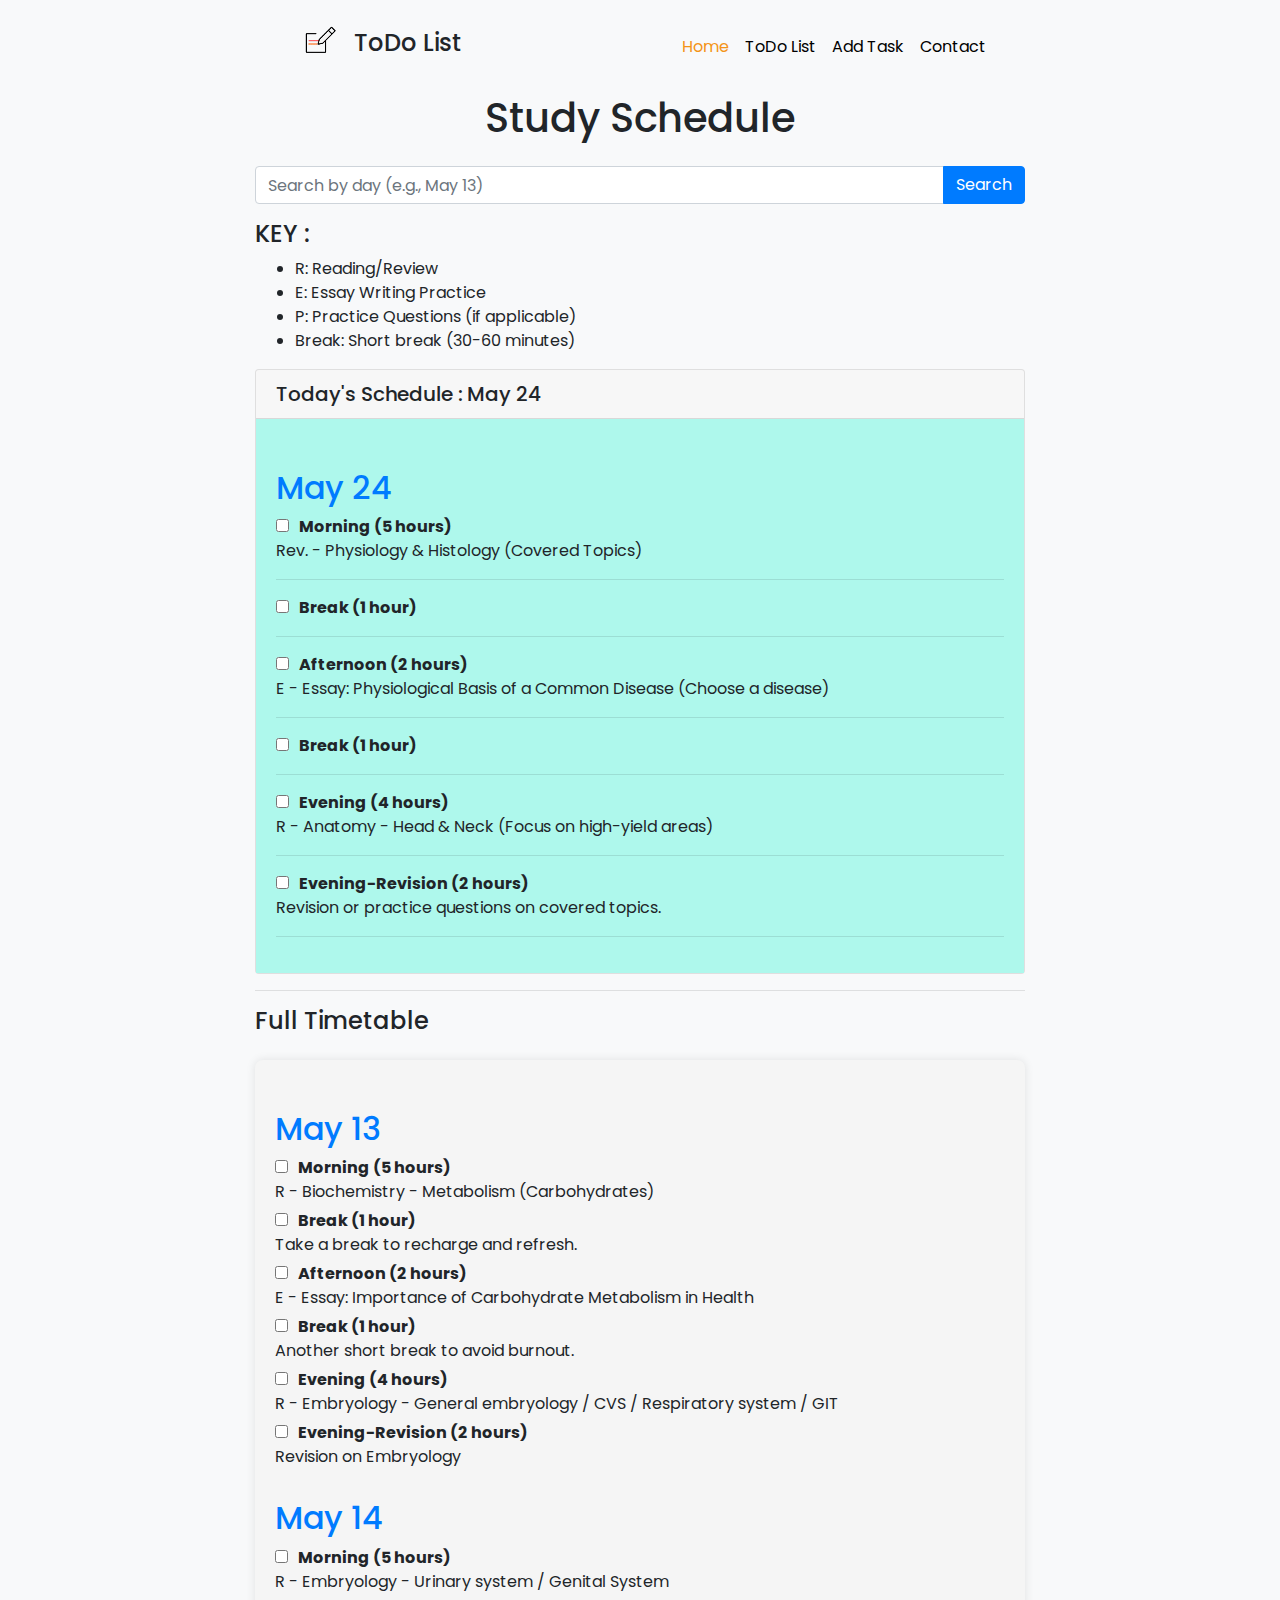
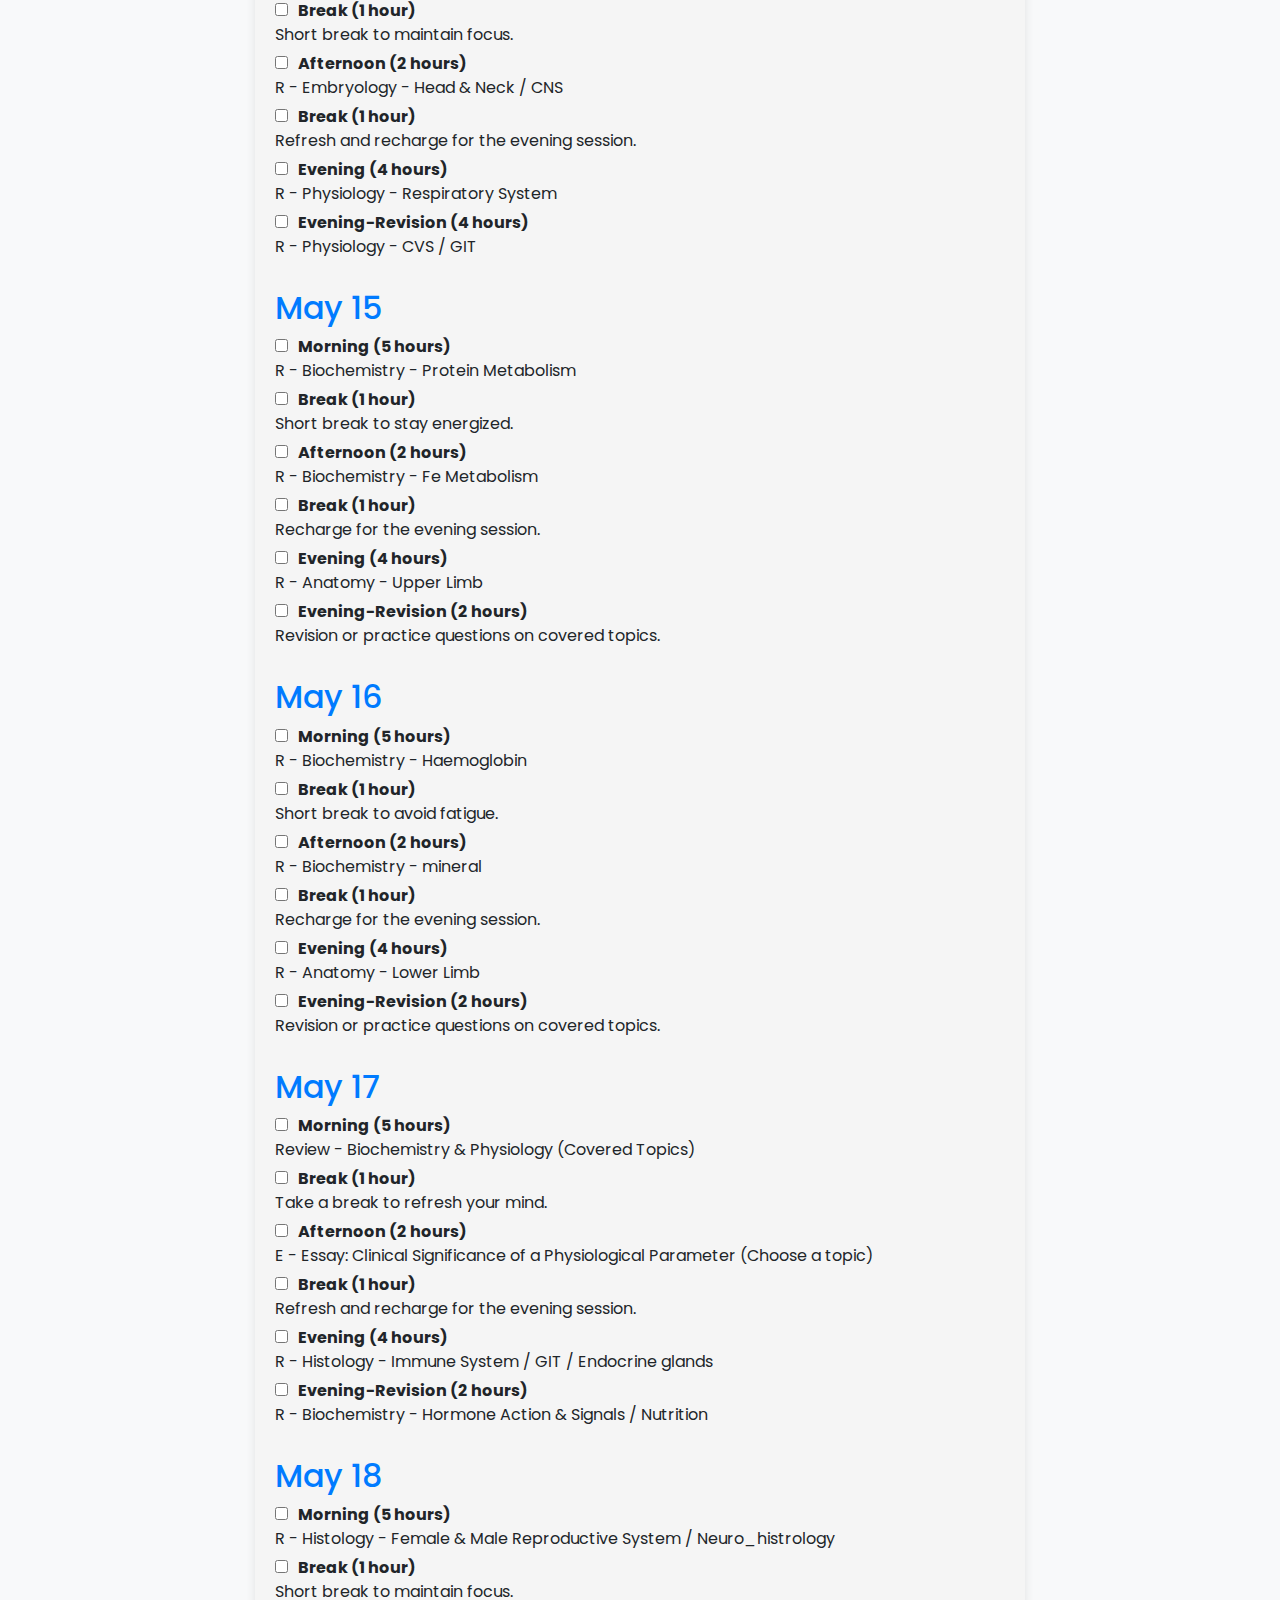
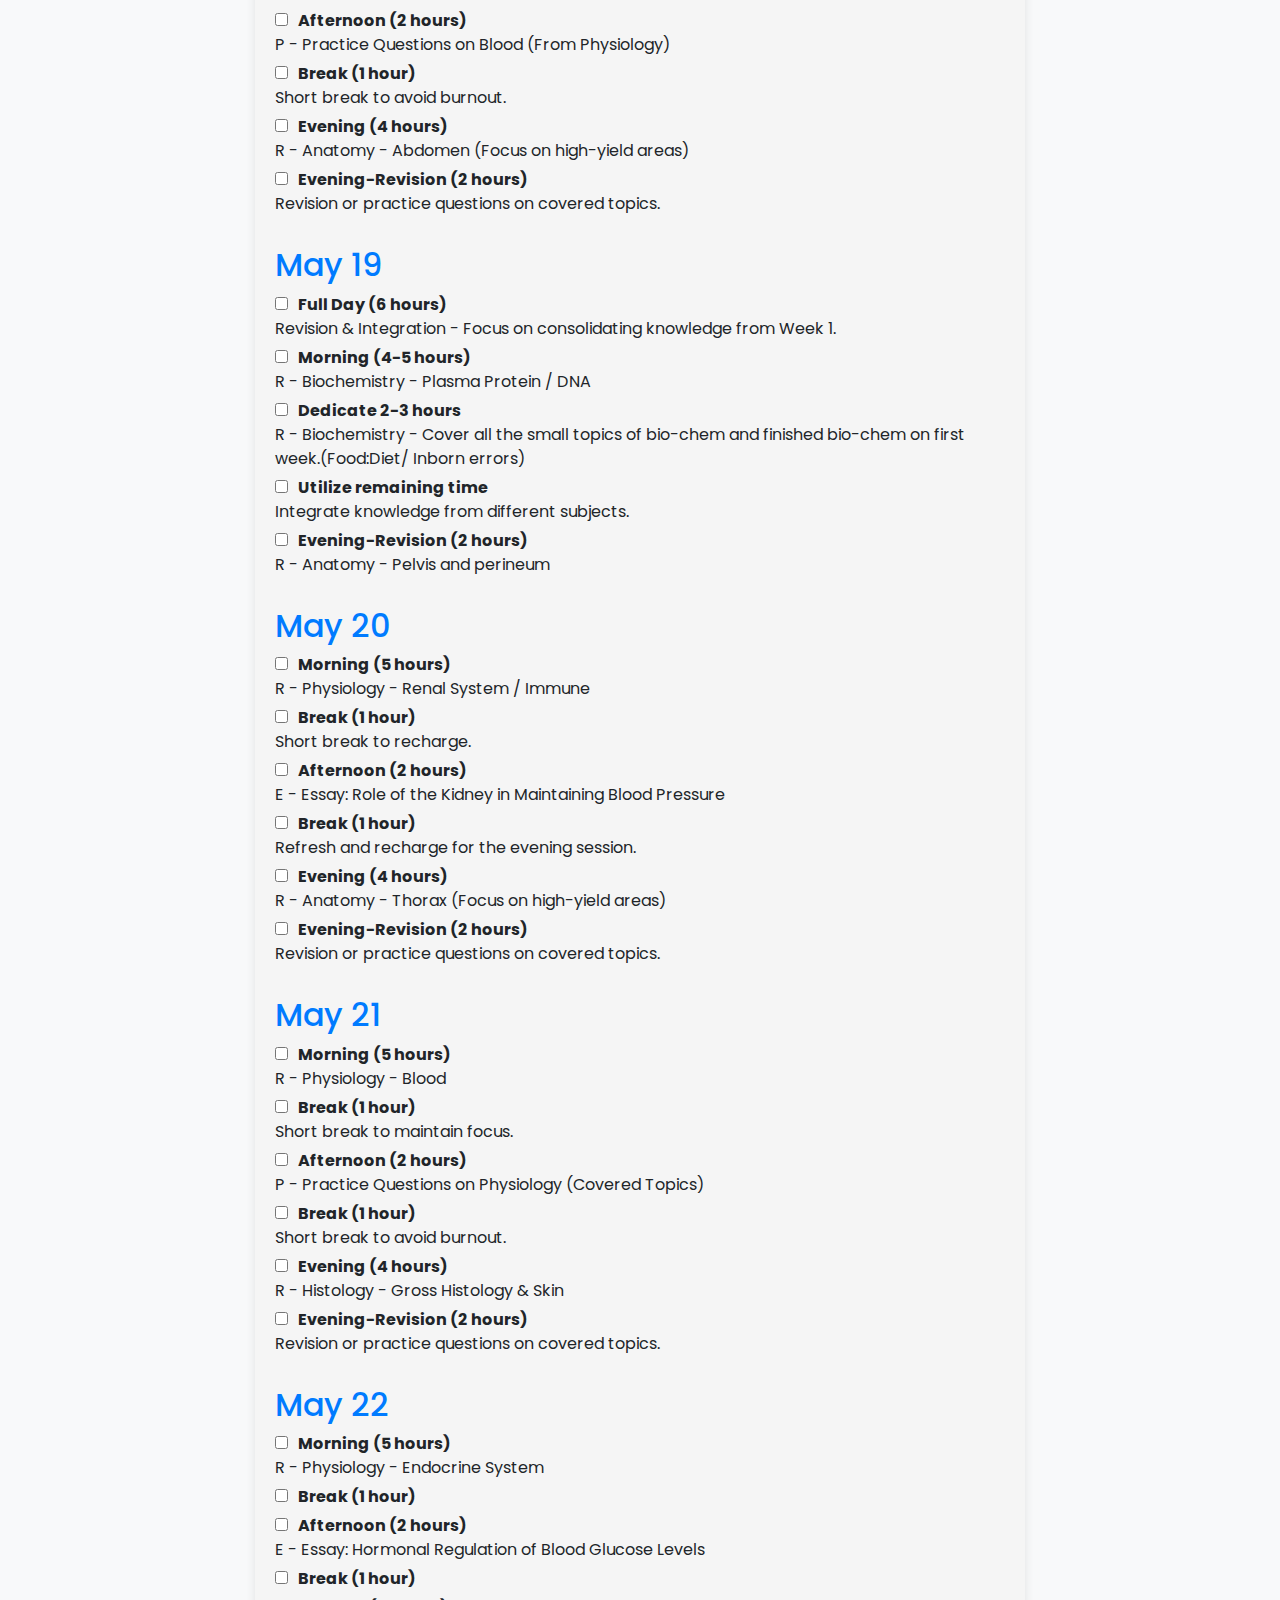
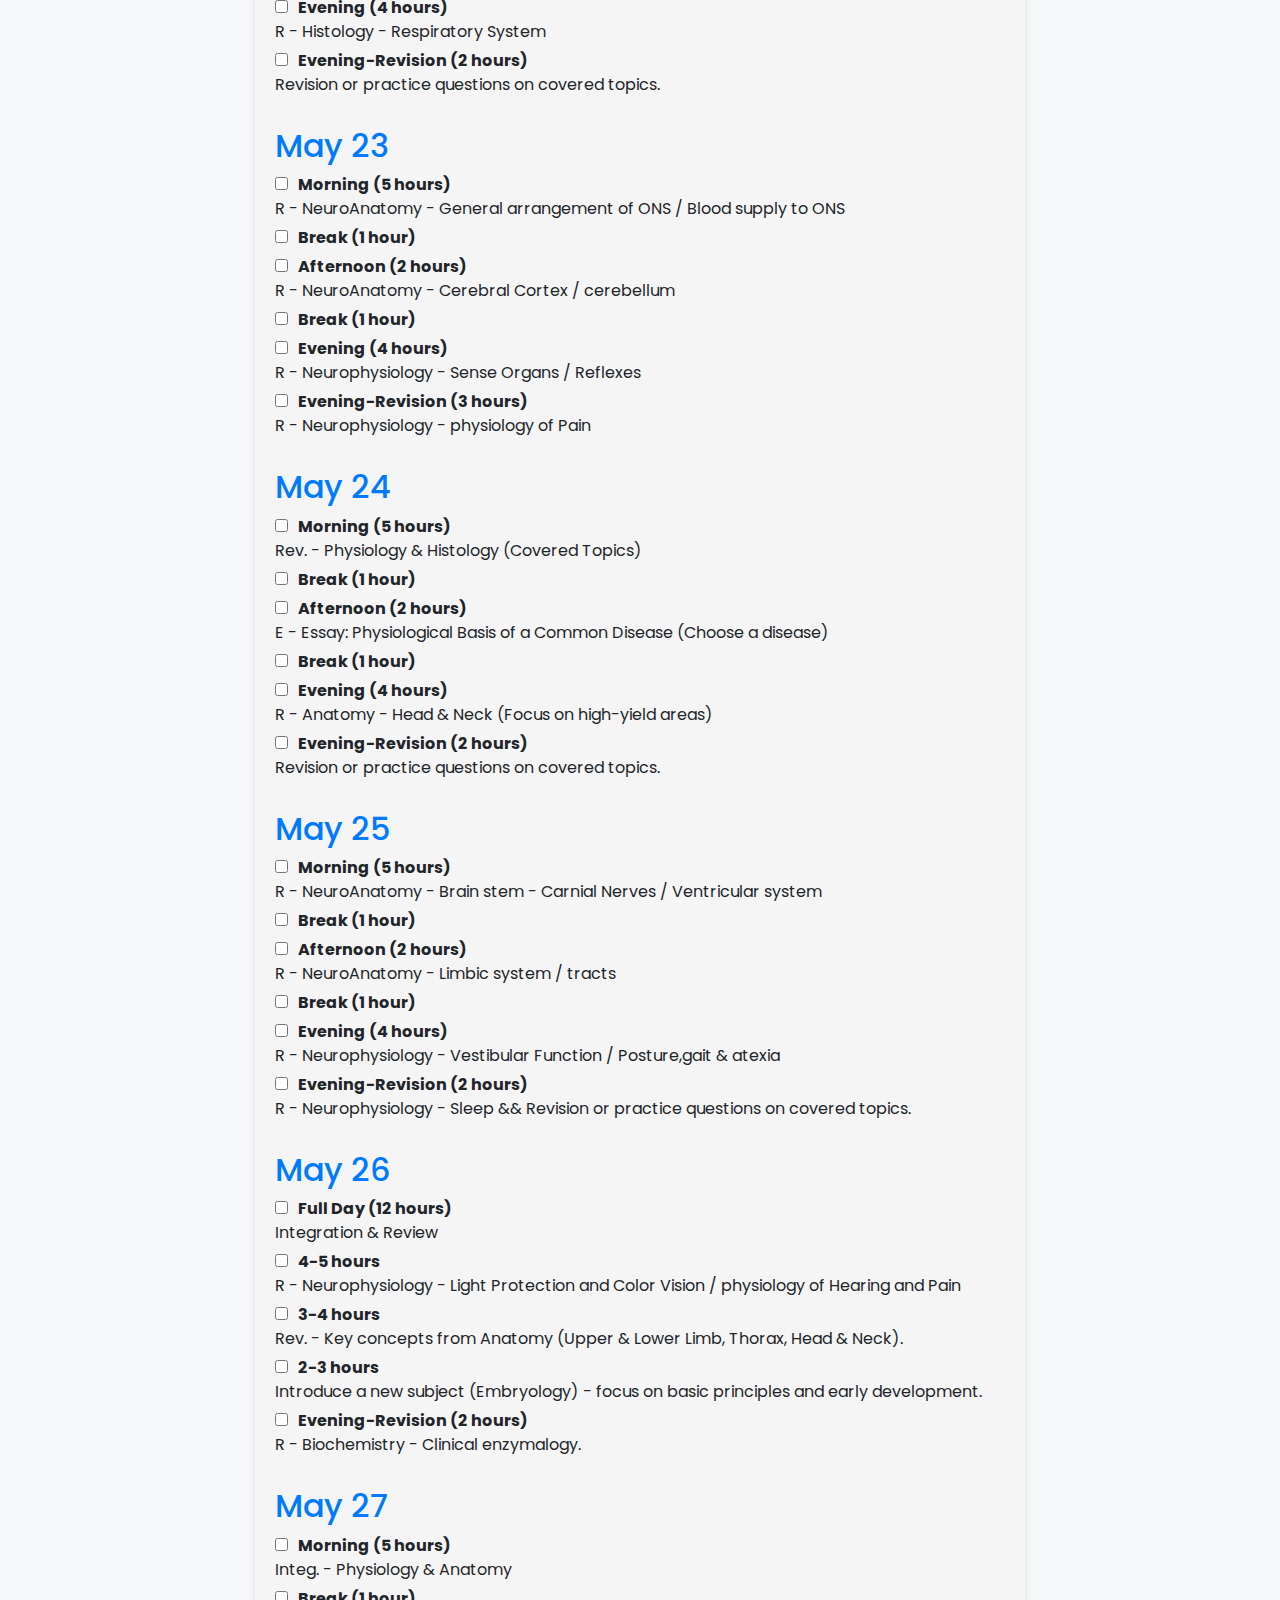
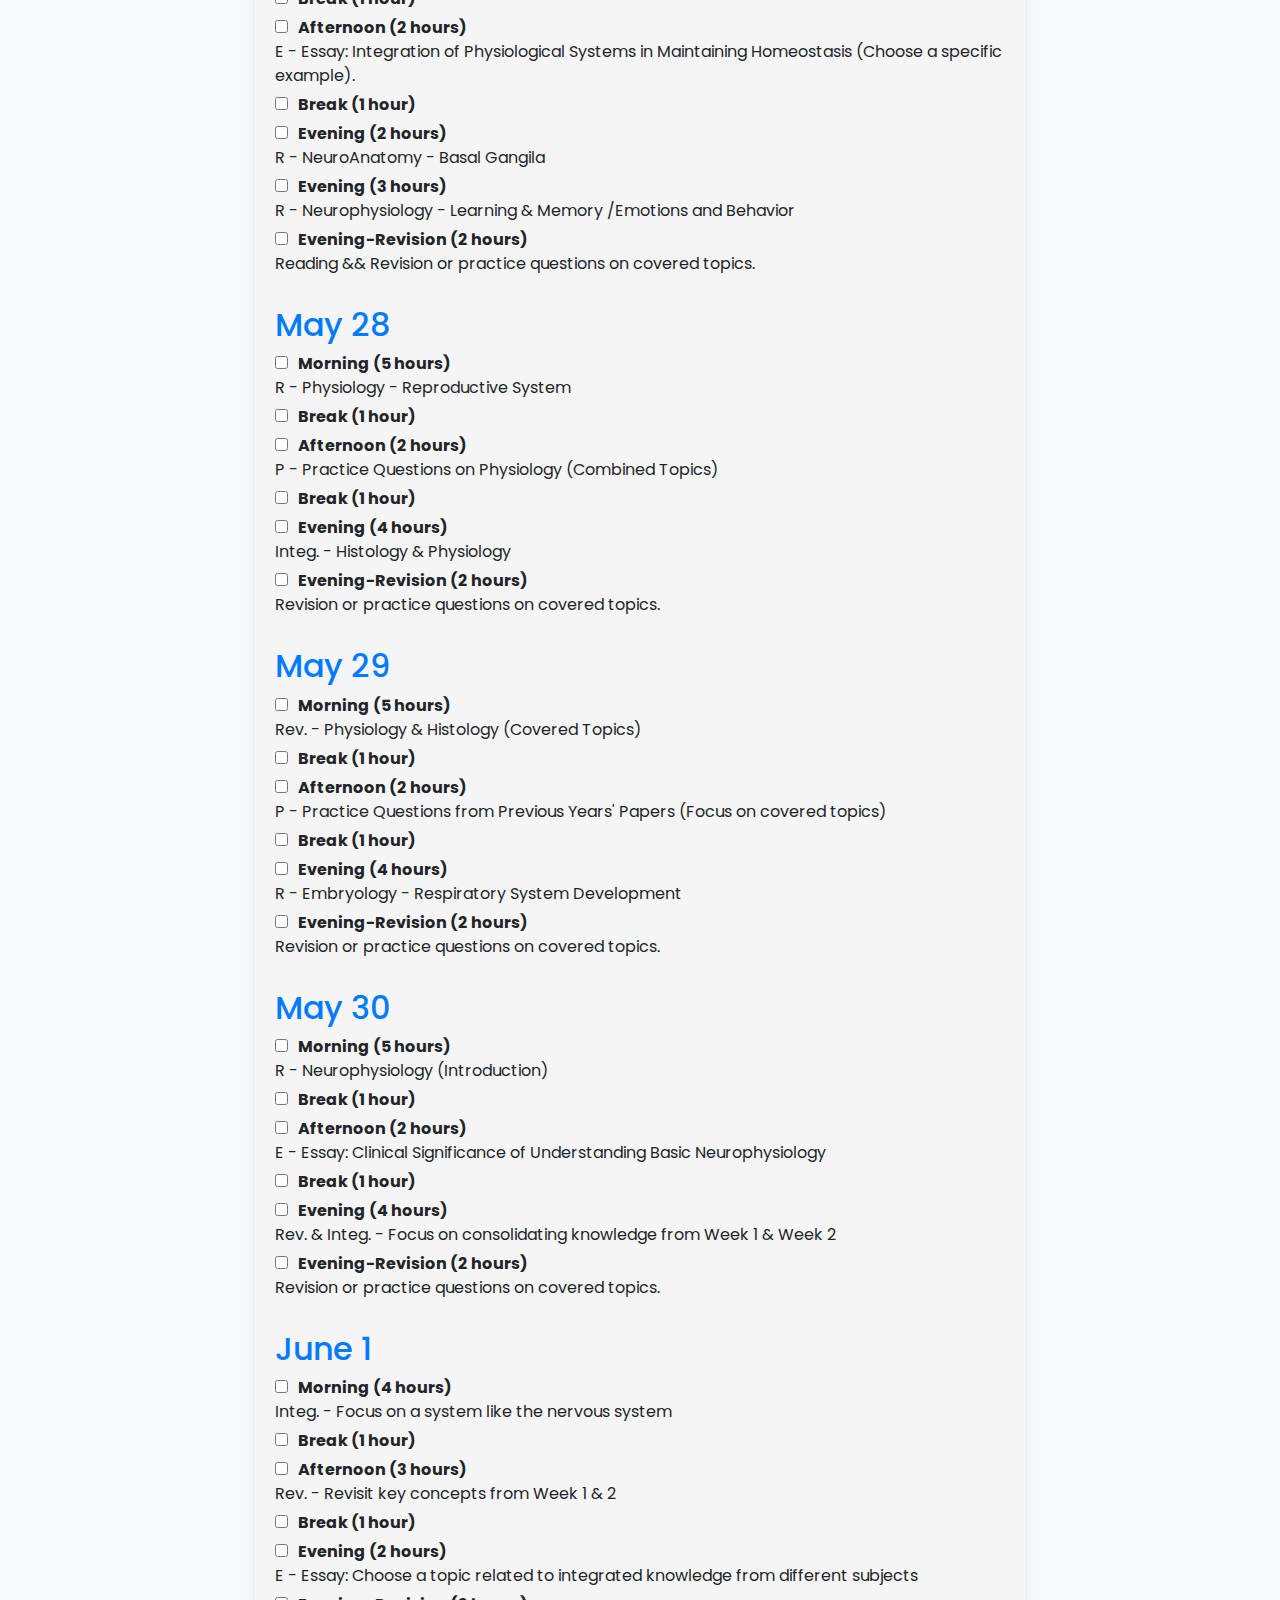
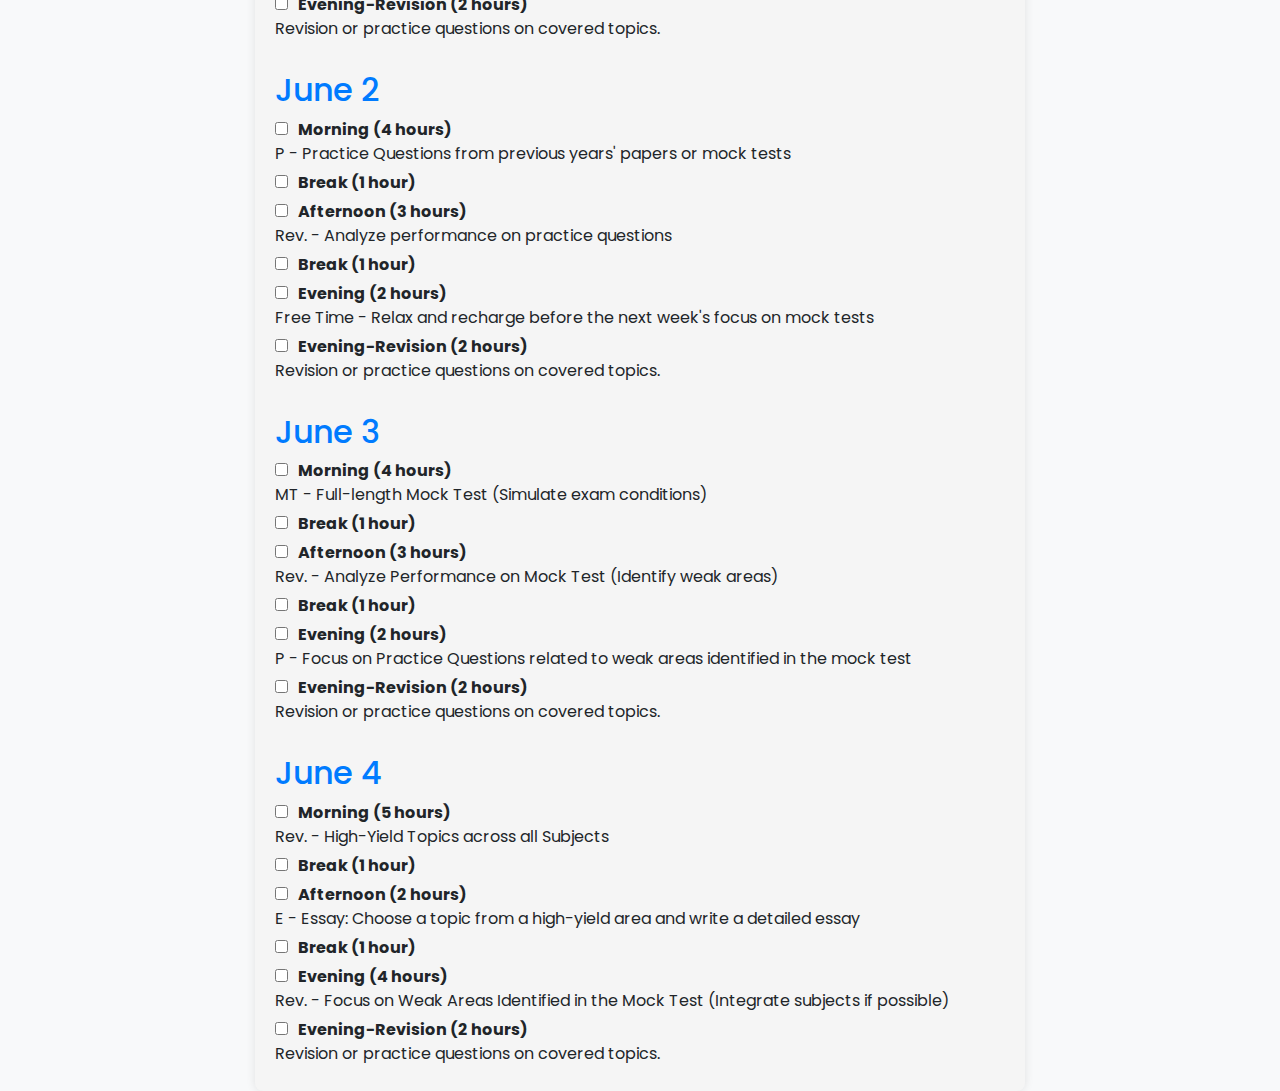
<file: index.html>
<!DOCTYPE html>
<html lang="en">
<head>
    <meta charset="UTF-8">
    <meta name="viewport" content="width=device-width, initial-scale=1.0">
    <title>Study Schedule</title>
    <link href="https://stackpath.bootstrapcdn.com/bootstrap/4.5.2/css/bootstrap.min.css" rel="stylesheet">
    <link href="stylesheet.css" rel="stylesheet">
    <link rel="stylesheet" href="https://cdnjs.cloudflare.com/ajax/libs/font-awesome/4.7.0/css/font-awesome.min.css">
    <script src="https://cdn.jsdelivr.net/npm/bootstrap@5.3.0-alpha1/dist/js/bootstrap.bundle.min.js"></script>
</head>
<body>
    <div class="container">

        <nav class="navbar navbar-expand-lg navbar-light bg-light">
            <div class="container">
                <!-- Logo -->
                <a class="navbar-brand m-0" href="index.html">
                    <video src="resources/logoToDo.webm" width="60" height="60" autoplay muted loop></video>
                </a>
                <h4 class="mx-2">ToDo List</h4>
                <!-- Navbar Toggler for Mobile -->
                <button class="navbar-toggler" type="button" data-bs-toggle="collapse" data-bs-target="#navbarNav" aria-controls="navbarNav" aria-expanded="false" aria-label="Toggle navigation">
                    <span class="navbar-toggler-icon"></span>
                </button>
        
                <!-- Navbar Links -->
                <div class="collapse navbar-collapse d-lg-flex justify-content-end" id="navbarNav">
                    <ul class="navbar-nav ms-auto">
                        <li class="nav-item">
                            <a class="nav-link active" href="index.html">Home</a>
                        </li>
                        <li class="nav-item">
                            <a class="nav-link" href="todoList.html">ToDo List</a>
                        </li>
                        <li class="nav-item">
                            <a class="nav-link" href="adTask.html">Add Task</a>
                        </li>
                        <li class="nav-item">
                            <a class="nav-link" href="contact.html">Contact</a>
                        </li>
                    </ul>
                </div>
            </div>
        </nav>


        <h1 class="text-center">Study Schedule</h1>
        <div class="input-group mb-3 mt-4">
            <input type="text" id="searchInput" class="form-control" placeholder="Search by day (e.g., May 13)">
            <div class="input-group-append">
                <button class="btn btn-primary" type="button" id="searchButton">Search</button>
            </div>
        </div>
        <!-- <div id="">
            <h2 class="text-center">Time Left</h2>
            <div class="text-center">
                <span id="days"></span> days <br>
                <span id="hours"></span> hours <br>
                <span id="minutes"></span> minutes <br>
                <span id="seconds"></span> seconds <br>
            </div>
        </div> -->
        <div class="greeting">
            <h4>KEY : </h4>
            <ul>
                <li>R: Reading/Review</li>
                <li>E: Essay Writing Practice</li>
                <li>P: Practice Questions (if applicable)</li>
                <li>Break: Short break (30-60 minutes)</li>
            </ul>

        </div>
        <div class="card">
            <h5 class="card-header">Today's Schedule : <span id="today"></span></h5>
            <div class="card-body" id="todayTask">
                
            </div>
        </div>
        <hr>
        <h4>Full Timetable</h4>
        <div id="schedule" class="schedule mt-4"></div>
    </div>

    <script src="https://code.jquery.com/jquery-3.6.0.min.js"></script>
    <script src="scripts.js"></script>
</body>
</html>
</file>
<file: stylesheet.css>
@import url('https://fonts.googleapis.com/css2?family=Manrope:wght@200..800&family=Poppins:ital,wght@0,100;0,200;0,300;0,400;0,500;0,600;0,700;0,800;0,900;1,100;1,200;1,300;1,400;1,500;1,600;1,700;1,800;1,900&display=swap');
body {
    font-family: 'Poppins', sans-serif;
    background-color: #f8f9fa;
}

.container {
    max-width: 800px;
}

#schedule {
    background-color: #f5f5f5;
    border-radius: 8px;
    box-shadow: 0 0 10px rgba(0, 0, 0, 0.1);
    padding: 20px;
}

h2 {
    color: #007bff;
    margin-top: 30px;
}

p {
    margin-bottom: 5px;
}

#checkbox{
    margin-right: 10px;
}

#days{
    font-size: 60px;
    color: #0d00ff;
}

h3{
    color: #1fd841;
}

.card-body{
    background-color: #aef8ec;
}

/* todoList css */
.nav-link{
    color: #000000 !important;
}

.nav-link:hover{
    color: #ddab2d !important;
    border-bottom: 1px solid #ddab2d;
}

.nav-link.active{
    color: #f49417 !important;
    
}

.displayDate{
    background-color: #5b2cde49;
    border-radius: 8px;
    box-shadow: 0 0 10px rgba(0, 0, 0, 0.1);
    padding: 20px;
}

.taskStatus{
    background-color: #de822c3a;
    border-radius: 8px;
    box-shadow: 0 0 10px rgba(0, 0, 0, 0.1);
    padding: 20px;
    margin: 12px 0;
}

.btn.addTask{
    background-color: #89774970;
}

.btn.addTask:hover{
    background-color: #897749;
    box-shadow: 0 0 10px rgba(0, 0, 0, 0.1);
    color: white;
}

.task-list{
    color: #31260af0;
}

/* !task List one task styles */
.task-container{
    background-color: #f5f5f5;
    border-radius: 8px;
    box-shadow: 0 0 10px rgba(0, 0, 0, 0.1);
    padding: 20px;
    margin: 12px 0;
}

.task-container-topics{
    color: #000000a3;
}

.btn.edit-task{
    background-color: #89774970;
}

.btn.edit-task:hover{
    background-color: #897749;
    box-shadow: 0 0 10px rgba(0, 0, 0, 0.1);
    color: white;
}

.btn.delete-task{
    background-color: #ff000070;
}

.btn.delete-task:hover{
    background-color: #ff0000;
    box-shadow: 0 0 10px rgba(0, 0, 0, 0.1);
    color: white;
}

#badge{
    /* background-color: #ff0000; */
    color: rgba(255, 255, 255, 0.749);
    padding: 6px 12px;
    font-weight: 400;
    box-shadow: 0 0 10px rgba(0, 0, 0, 0.072);
    border-radius: 8px;
    -webkit-border-radius: 8px;
    -moz-border-radius: 8px;
    -ms-border-radius: 8px;
    -o-border-radius: 8px;
}

#badge-status{
    color: rgba(255, 255, 255, 0.749);
    padding: 6px 12px;
    font-weight: 400;
    box-shadow: 0 0 10px rgba(0, 0, 0, 0.072);
    border-radius: 8px;
    -webkit-border-radius: 8px;
    -moz-border-radius: 8px;
    -ms-border-radius: 8px;
    -o-border-radius: 8px;
}

.sortedDate{
    background-color: #5b2cde49 !important;
    color: #0f0e0ecb !important;
}

.modal-body-btn{
    border: none;
    background-color: none;
}

.btn.change-status{
    border: 1px solid #000000;
}

/* !edit Task!!!!!!!!!!!!!!!!!!!!!!!!!!!!!!!!!!!!!!!!!!!!!!!!!!!!!!!!!!!!!!!!!!!!!!!!!!!!!!!!!!!!!!!!!!!!!! */

.btn.editTask{
    background-color: #496F8A;
    color: white;
}

.btn.editTask:hover{
    background-color: #498A82;
    box-shadow: 0 0 10px rgba(0, 0, 0, 0.1);
    color: white;
}
</file>
